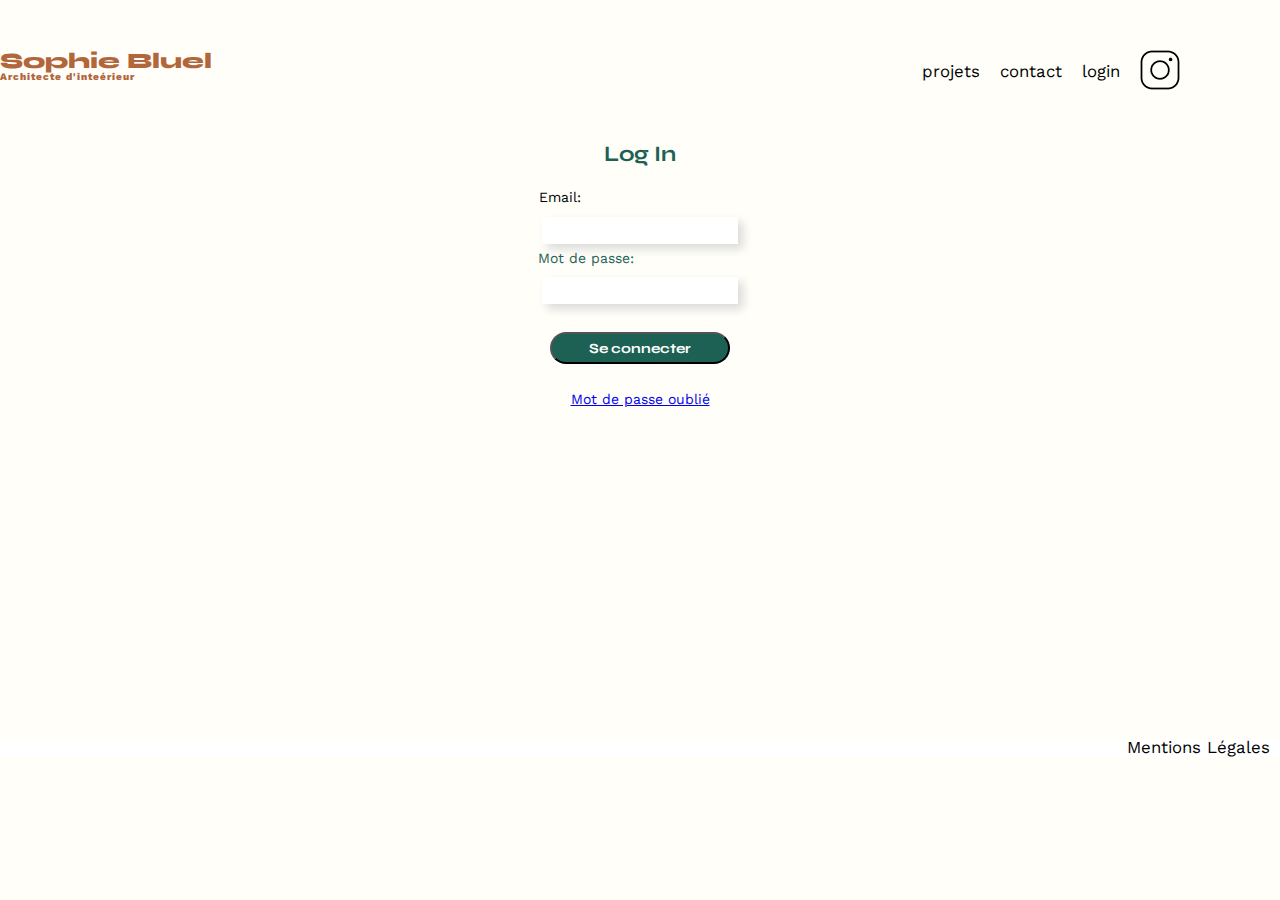
<file: FrontEnd/login.html>
<!DOCTYPE html>
<html lang="fr">
<head>
	<meta charset="UTF-8">
	<title>Sophie Bluel - Architecte d'intérieur</title>
	<meta name="viewport" content="width=device-width, initial-scale=1.0">
	<link rel="preconnect" href="https://fonts.googleapis.com">
	<link rel="preconnect" href="https://fonts.gstatic.com" crossorigin>
	<link href="https://fonts.googleapis.com/css2?family=Syne:wght@700;800&family=Work+Sans&display=swap" rel="stylesheet">
	<meta name="description" content="">
	<link rel="stylesheet" href="./assets/style.css">
    
</head>
<body>
<header>
	<h1>Sophie Bluel <span>Architecte d'inteérieur</span></h1>
	<nav>
		<ul>
			<li>projets</li>
			<li>contact</li>
			<li>login</li>
			<li id="logout">logout</li>
			<li><img src="./assets/icons/instagram.png" alt="Instagram"></li>
		</ul>
	</nav>
</header>
<body>
	<div class="login-container">
		<h1 class="center_item">Log In</h1>
		<form id="loginForm" class="login center_item">
			<label class="label" for="email">Email:</label>
			<input class="inputfield" type="text" id="email" name="email" required>
			<span id="emailError" class="error-message"></span> <!-- Message d'erreur pour l'e-mail -->
	
			<label class="label" for="password">Mot de passe:</label>
			<input class="inputfield" type="password" id="password" name="password" required>
			<span id="passwordError" class="error-message"></span> <!-- Message d'erreur pour le mot de passe -->
			<input type="submit" value="Se connecter">
			<a href="#">Mot de passe oublié</a>
		</form>
	</div>
	
<footer>
	<nav>
		<ul>
			<li>Mentions Légales</li>
		</ul>
	</nav>
</footer>
</body>
</html>
<script src="./login.js"></script>
</file>
<file: FrontEnd/assets/style.css>
/* http://meyerweb.com/eric/tools/css/reset/
v2.0 | 20110126
License: none (public domain)
*/

html, body, div, span, applet, object, iframe,
h1, h2, h3, h4, h5, h6, p, blockquote, pre,
a, abbr, acronym, address, big, cite, code,
del, dfn, em, img, ins, kbd, q, s, samp,
small, strike, strong, sub, sup, tt, var,
b, u, i, center,
dl, dt, dd, ol, ul, li,
fieldset, form, label, legend,
table, caption, tbody, tfoot, thead, tr, th, td,
article, aside, canvas, details, embed,
figure, figcaption, footer, header, hgroup,
menu, nav, output, ruby, section, summary,
time, mark, audio, video {
	margin: 0;
	padding: 0;
	border: 0;
	font-size: 100%;
	font: inherit;
	vertical-align: baseline;
}

#filterForm {
	display: flex;
	flex-direction: row;
	justify-content: space-around;
}

#filterForm h2 {
	cursor: pointer;
	border-radius: 1px;
	padding: 5px;
}

.login {
	display: flex;
	flex-direction: column;
	margin-top: 1.5%;
}

.center_item {
	align-items: center;
color: #1D6154;;
}

.inputfield {
	width: 15%;
	box-shadow: 5px 5px 10px #DADADA;
height: 25px;
border: none;
}

#filterForm h2.selected , .modal_fonction {
	color: #fff;
	background-color: #1D6154;
	border-radius: 30px;
}


/* HTML5 display-role reset for older browsers */
article, aside, details, figcaption, figure,
footer, header, hgroup, menu, nav, section {
	display: block;
}
body {
	line-height: 1;
}
ol, ul {
	list-style: none;
}
blockquote, q {
	quotes: none;
}
blockquote:before, blockquote:after,
q:before, q:after {
	content: '';
	content: none;
}
table {
	border-collapse: collapse;
	border-spacing: 0;
}
/** end reset css**/
body {

	font-family: 'Work Sans' ;
	font-size: 14px;
	background-color: #FFFEF8;
}
header {
	display: flex;
	justify-content: space-between;
	margin: 50px 0;
	width: 93%;
}

footer {
background-color: white;
}
section {
	margin: 50px 0
}

h1{
	display: flex;
	flex-direction: column;
	font-family: 'Syne';
	font-size: 22px;
	font-weight: 800;
	color: #B1663C;
}

h1 > span {
	font-family: 'Work Sans';
	font-size:10px;
	letter-spacing: 0.1em;
	;
}

h1.center_item {
	font-weight: 700;
	}

	#loginForm > label:nth-child(1) {
		color: black;
		}
	
		#loginForm > label:nth-child(3) {
		color: black;
		}

.label {
margin-bottom: 1%;
margin-top: 0.5%;
margin-right: 8.5%;
}

label.label:nth-child(1) {
	margin-right: 12.5%;
	}

h2{
	font-family: 'Syne';
	font-weight: 700;
	font-size: 30px;
	color: #1D6154
}
nav ul {
	display: flex;
	align-items: center;
	list-style-type: none;
	
}
nav li {
	padding: 0 10px;
	font-size: 1.2em;
}

li:hover , li a:hover {
	color: #B1663C;
}
#introduction {
	display: flex;
	align-items: center;
	margin-left: 5%;
}
#introduction figure {
	flex: 1
}
#introduction img {
	display: block;
	margin: auto;
	width: 80%;
}
.margin {
margin-left: 3%;
}

#loginForm > a:nth-child(6) {
	color: black;
	}

#introduction article {
	flex: 1
}
#introduction h2 {
	margin-bottom: 1em;
}

#introduction p {
	margin-bottom: 0.5em;
}
#portfolio h2 {
	text-align: center;
	margin-bottom: 1em;
}
.gallery {
	width: 100%;
	display: grid;
	grid-template-columns: 1fr 1fr 1fr;
	grid-column-gap: 20px;
	grid-row-gap: 20px;
	margin-left: 4%;
}

.close {
	display: flex;
	justify-content: flex-end;
}

.btn_del {
	background-color: transparent;
	border: none;
	position: absolute;
	margin-left: -5%;
	margin-top: 1%;
}
.gallery img {
	width: 80%;
	height: 450px;
}
#contact {
	width: 50%;
	margin: auto;
}
#contact > * {
	text-align: center;
	
}
#contact h2{
	margin-bottom: 20px;
}
#contact form {
	text-align: left;
	margin-top:30px;
	display: flex;
	flex-direction: column;
}

#contact input {
	height: 50px;
	font-size: 1.2em;
	border: none;
	box-shadow: 0px 4px 14px rgba(0, 0, 0, 0.09);
}
#contact label {
	margin: 2em 0 1em 0;
}
#contact textarea {
	border: none;
	box-shadow: 0px 4px 14px rgba(0, 0, 0, 0.09);
}

input[type="submit"]{
	font-family: 'Syne';
	font-weight: 700;
	color: white;
	background-color: #1D6154;
	margin : 2em auto ;
	width: 180px;
	text-align: center;
	border-radius: 60px ;
	font-size: 14px;
height: 32px;
	
}

.error-message {
    color: red;
}

.login-container {
	height: 225px;
	display: flex;
	justify-content: space-around;
	flex-direction: column;
	margin-bottom: 29%;
	}

footer nav ul {
	display: flex;
	justify-content: flex-end;
}


/* Style du modal et de son contenu */
.modal {
	display: none; /* Masquer le modal par défaut */
	position: fixed;
	top: 0;
	left: 0;
	width: 100%;
	height: 100%;
	background-color: rgba(0, 0, 0, 0.7); /* Fond assombri à 70% d'opacité */
}

.modal-content {
	position: absolute;
	top: 50%;
	left: 50%;
	transform: translate(-50%, -50%);
	background-color: #fff;
	padding: 20px;
	border-radius: 5px;
	text-align: center;
}

/* style modal thumbnail */

#mini_gallery {
	display: flex;
	justify-content: space-between;
	flex-wrap: wrap;
	flex-direction: row;
	height: 450px;
	margin-top: 6%;
}

.thumbnail {
	display: inline-block;
	width: 19%;
}

.thumbnail > img {
	width: 95%;
	height: 135px;
}

#Container_form_picture {
	display: none;
}



.close_modal{
	font-size: large;
	font-weight: bold;
}

#place {
	width: 8%;
}

.rectangle {
	width: 100%;
	height: 165px;
	background-color: #E8F1F6;
}

.custom-button {
	padding: 10px 20px;
	border-radius: 10px;
	background-color: #CBD6DC;
	border: none;
	color: #306685;
	font-size: 16px;
	cursor: pointer;
	margin-top: 12%;
	margin-bottom: 3%;
}

.modal-content {
	width: 35%;
	display: grid;
	margin: auto;
}

.input-modal {
	display: flex;
	flex-direction: column;
}


.flex {
	display: flex;
}

.nav-modal {
	display: grid;
	margin: auto;
	width: 70%;
}

#modifier-button ,#modifier-button_main {
	display: none;
}

#modifier-button  {
	margin-left: 4.5%;
	margin-top: -3.2%;
}

#modifier-button_main {
	display: block;
	margin-top: -3.5%;
	padding-bottom: 3%;
	margin-left: 60%;
}


#logout {
	display: none;
}


#editor {
	display: none;
	position: absolute;
	width: 100%;
	background-color: black;
	color: white;
	height: 64px;
	left: 0%;
	top: 0%;
	justify-content: space-around;
	flex-direction: row;
}



.change {
	background-color: white;
	color: black;
	border-radius: 25px;
	text-align: center;
	width: 55%;
	text-align: center;
	height: 45%;
}


.container_change {
	width: 31%;
	display: flex;
	justify-content: space-evenly;
	align-items: center;
}

.text_edition {
	margin-top: 2%;
	font-weight: bold;
	font-size: 16px;
}

.size   {
	font-size: 16px;
}

.login_index {
	text-decoration: none;
	color: black;
}
</file>
